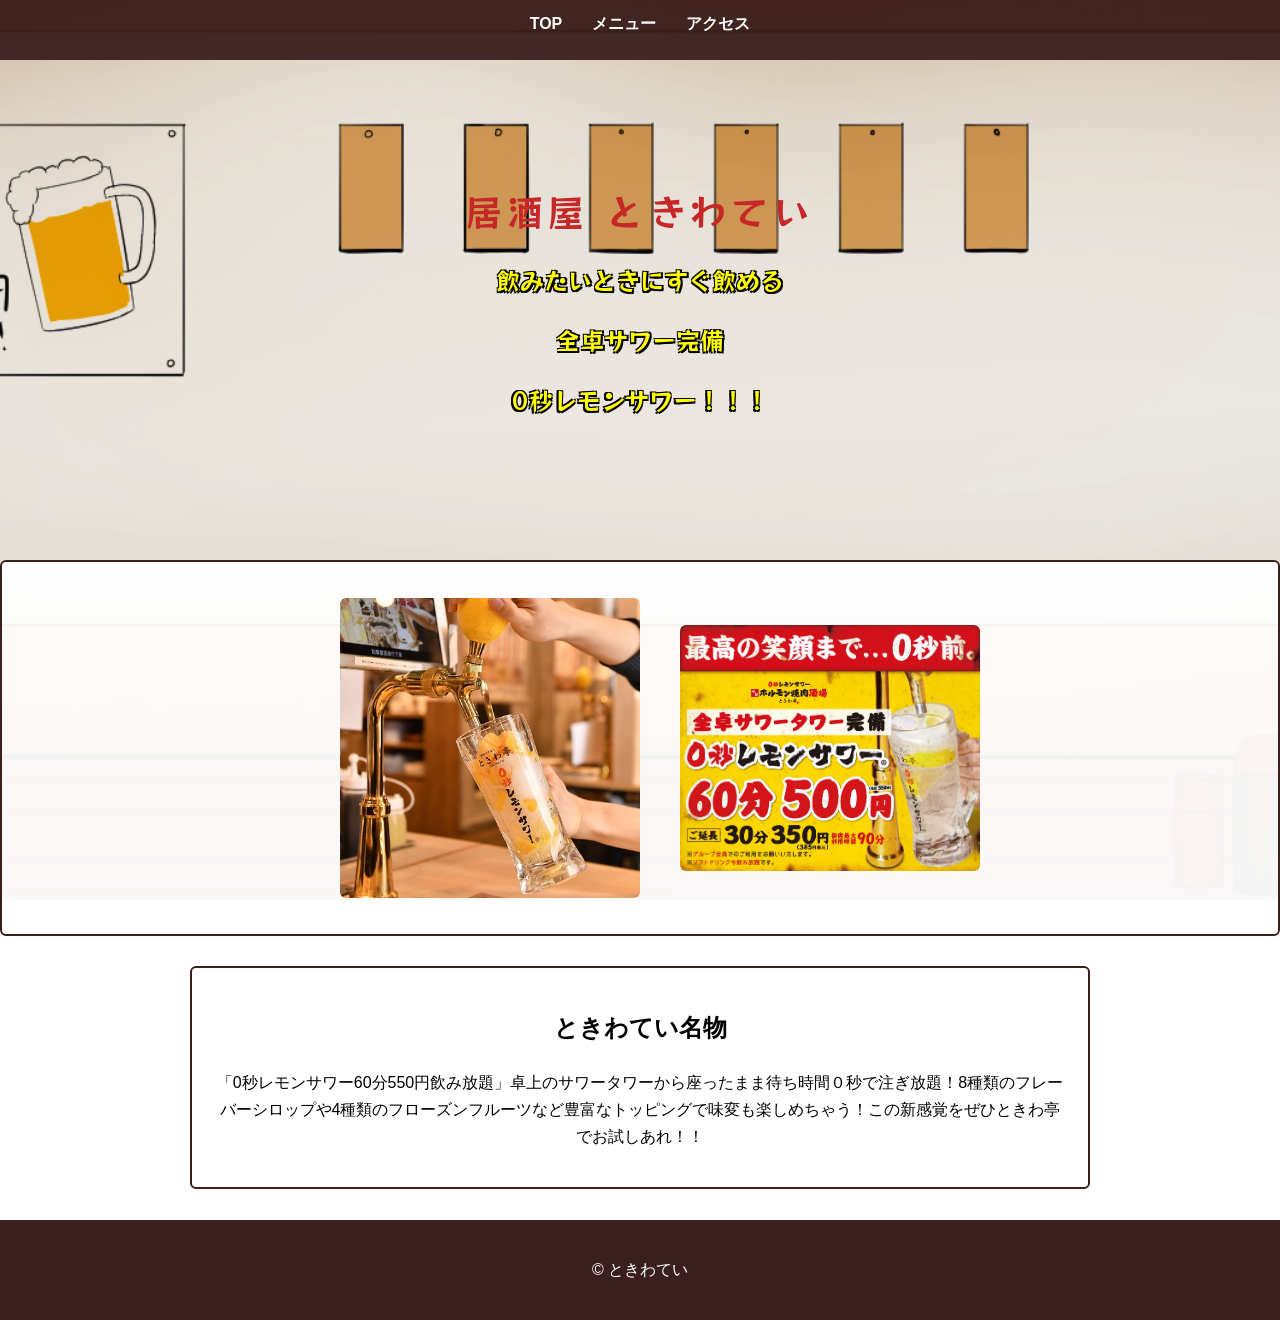
<file: index.html>
<!DOCTYPE html>
<html lang="ja">
<head>
    <meta charset="utf-8">
    <title>ときわてい｜居酒屋</title>
    <meta name="viewport" content="width=device-width, initial-scale=1">

    <!-- OGP -->
    <meta property="og:title" content="居酒屋 ときわてい">
    <meta property="og:description" content="地元で愛される居酒屋 ときわてい">
    <meta property="og:image" content="img/bg.jpg">
    <meta property="og:type" content="website">

    <!-- Google Font -->
    <link rel="preconnect" href="https://fonts.googleapis.com">
    <link rel="preconnect" href="https://fonts.gstatic.com" crossorigin>
    <link href="https://fonts.googleapis.com/css2?family=Noto+Sans+JP:wght@700&display=swap" rel="stylesheet">
    <link href="https://fonts.googleapis.com/css2?family=Shippori+Mincho+B1&display=swap" rel="stylesheet">
    <link href="https://fonts.googleapis.com/css2?family=RocknRoll+One&display=swap" rel="stylesheet">


    <link rel="stylesheet" href="css/style.css">
</head>

<body>

    <header class="hero">
        <nav>
            <ul>
                <li><a href="index.html">TOP</a></li>
                <li><a href="menu.html">メニュー</a></li>
                <li><a href="access.html">アクセス</a></li>
            </ul>
        </nav>

        <span class="shop-name">居酒屋 ときわてい</span>

        <p><span class="shopexplanation">飲みたいときにすぐ飲める</span></p>
        <p><span class="shopexplanation">全卓サワー完備</span></p>
        <p><span class="shopexplanation">0秒レモンサワー！！！</span></p>
    </header>


    <section class="box">
      
        <ul class="menu2-list menu2-image-only">
            <li>

                <img src="img/0秒レモンサワー.jpg" alt="塩ホルモン">
                <img src="img/０秒レモンサワー説明.webp" alt="塩ホルモン">

            </li>
        </ul>

    </section>

    <main class="container">
        <section class="box">
            <h2 style="text-align:center">ときわてい名物</h2>
            <p>
                「0秒レモンサワー60分550円飲み放題」卓上のサワータワーから座ったまま待ち時間０秒で注ぎ放題！8種類のフレーバーシロップや4種類のフローズンフルーツなど豊富なトッピングで味変も楽しめちゃう！この新感覚をぜひときわ亭でお試しあれ！！
            </p>
        </section>
    </main>

    <footer>
        <p>&copy; ときわてい</p>
    </footer>
</body>
</html>
</file>
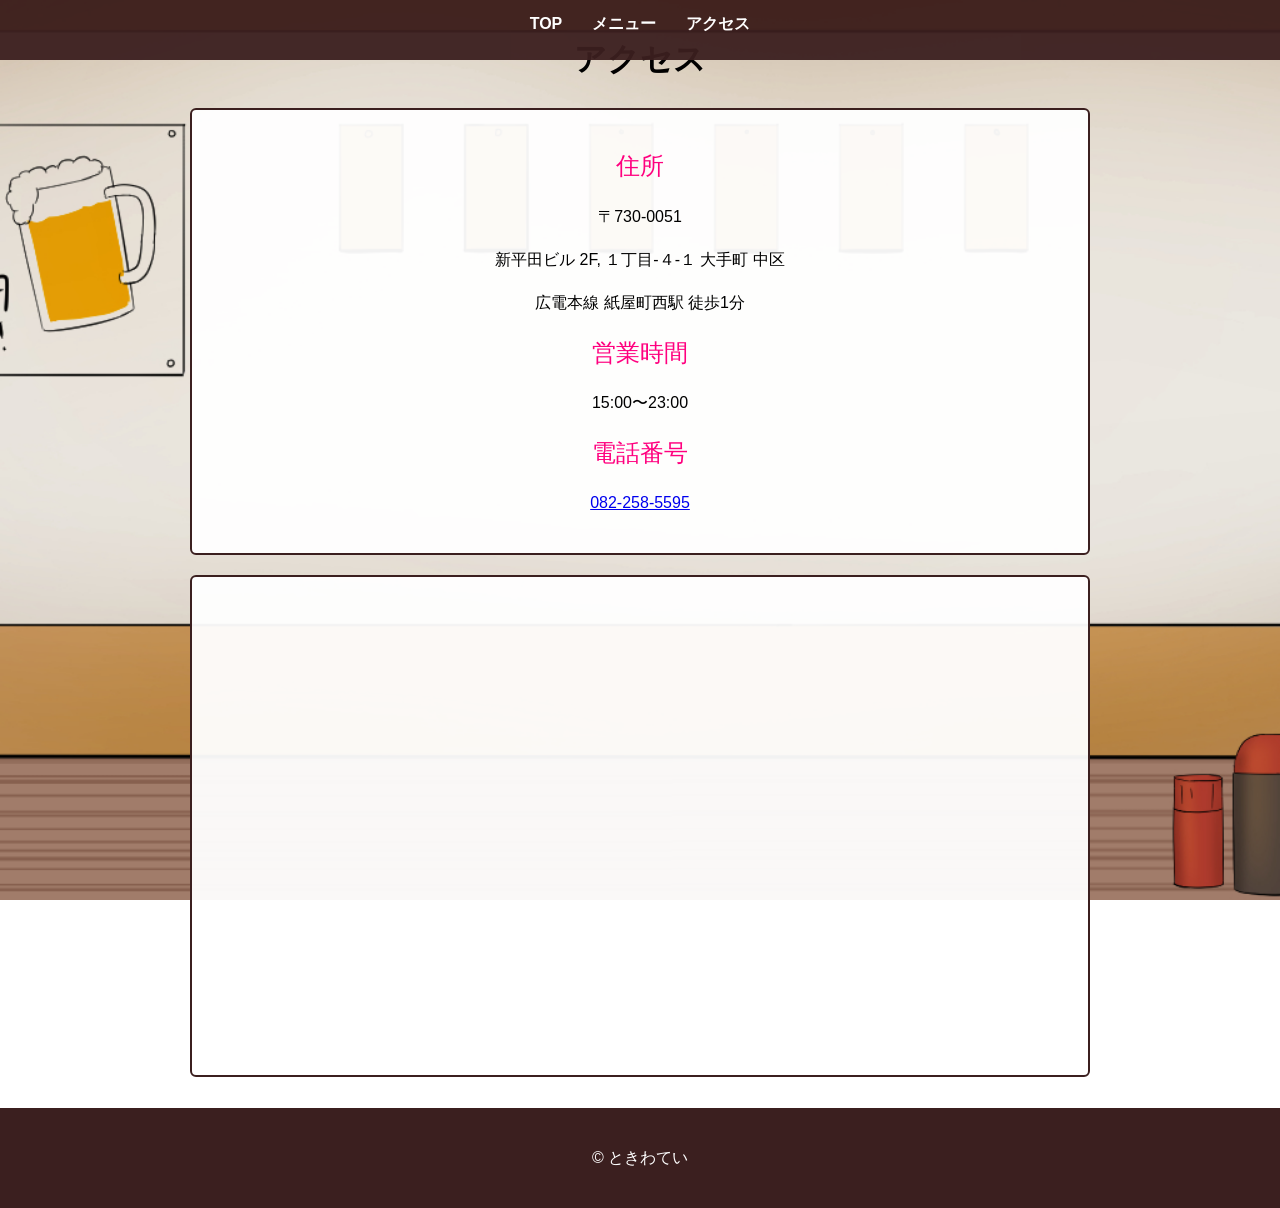
<file: access.html>
<!DOCTYPE html>
<html lang="ja">
<head>
    <meta charset="utf-8">
    <title>アクセス｜ときわてい</title>
    <meta name="viewport" content="width=device-width, initial-scale=1">
    <link rel="stylesheet" href="css/style.css">
</head>

<body>
    <nav>
        <ul>
            <li><a href="index.html">TOP</a></li>
            <li><a href="menu.html">メニュー</a></li>
            <li><a href="access.html">アクセス</a></li>
        </ul>
    </nav>

    <main class="container">
        <h1 style="text-align:center">アクセス</h1>

        <!-- 店舗情報 -->
        <section class="box">
            <p><span class="accessfont">住所</span></p>
            <p>〒730-0051</p>
            <p>新平田ビル 2F, １丁目-４-１ 大手町 中区 </p>
            <p>広電本線 紙屋町西駅 徒歩1分</p>
            <p><span class="accessfont">営業時間</span></p>
            <p>15:00〜23:00</p>
            <p><span class="accessfont">電話番号</span></p>
            <p><a href="tel:082-258-5595">082-258-5595</a></p>
        </section>

        <section class="box">
            <iframe src="https://www.google.com/maps/embed?pb=!1m18!1m12!1m3!1d5536.927298534353!2d132.45583878041379!3d34.394313069165285!2m3!1f0!2f0!3f0!3m2!1i1024!2i768!4f13.1!3m3!1m2!1s0x355aa32f14dbe875%3A0x7eab9a4ece9167ba!2zMOenkuODrOODouODs-OCteODr-ODvCDku5nlj7Djg5vjg6vjg6Ljg7PnhLzogonphZLloLQg44Go44GN44KP5LqtIOe0meWxi-eUuuW6lw!5e0!3m2!1sja!2sjp!4v1768268591505!5m2!1sja!2sjp" width="600" height="450" style="border:0;" allowfullscreen="" loading="lazy" referrerpolicy="no-referrer-when-downgrade">
                width="100%"
                height="300"
                style="border:0;"
                allowfullscreen=""
                loading="lazy"
                referrerpolicy="no-referrer-when-downgrade">
            </iframe>
        </section>
    </main>

    <footer>
        <p>&copy; ときわてい</p>
    </footer>
</body>
</html>
</file>
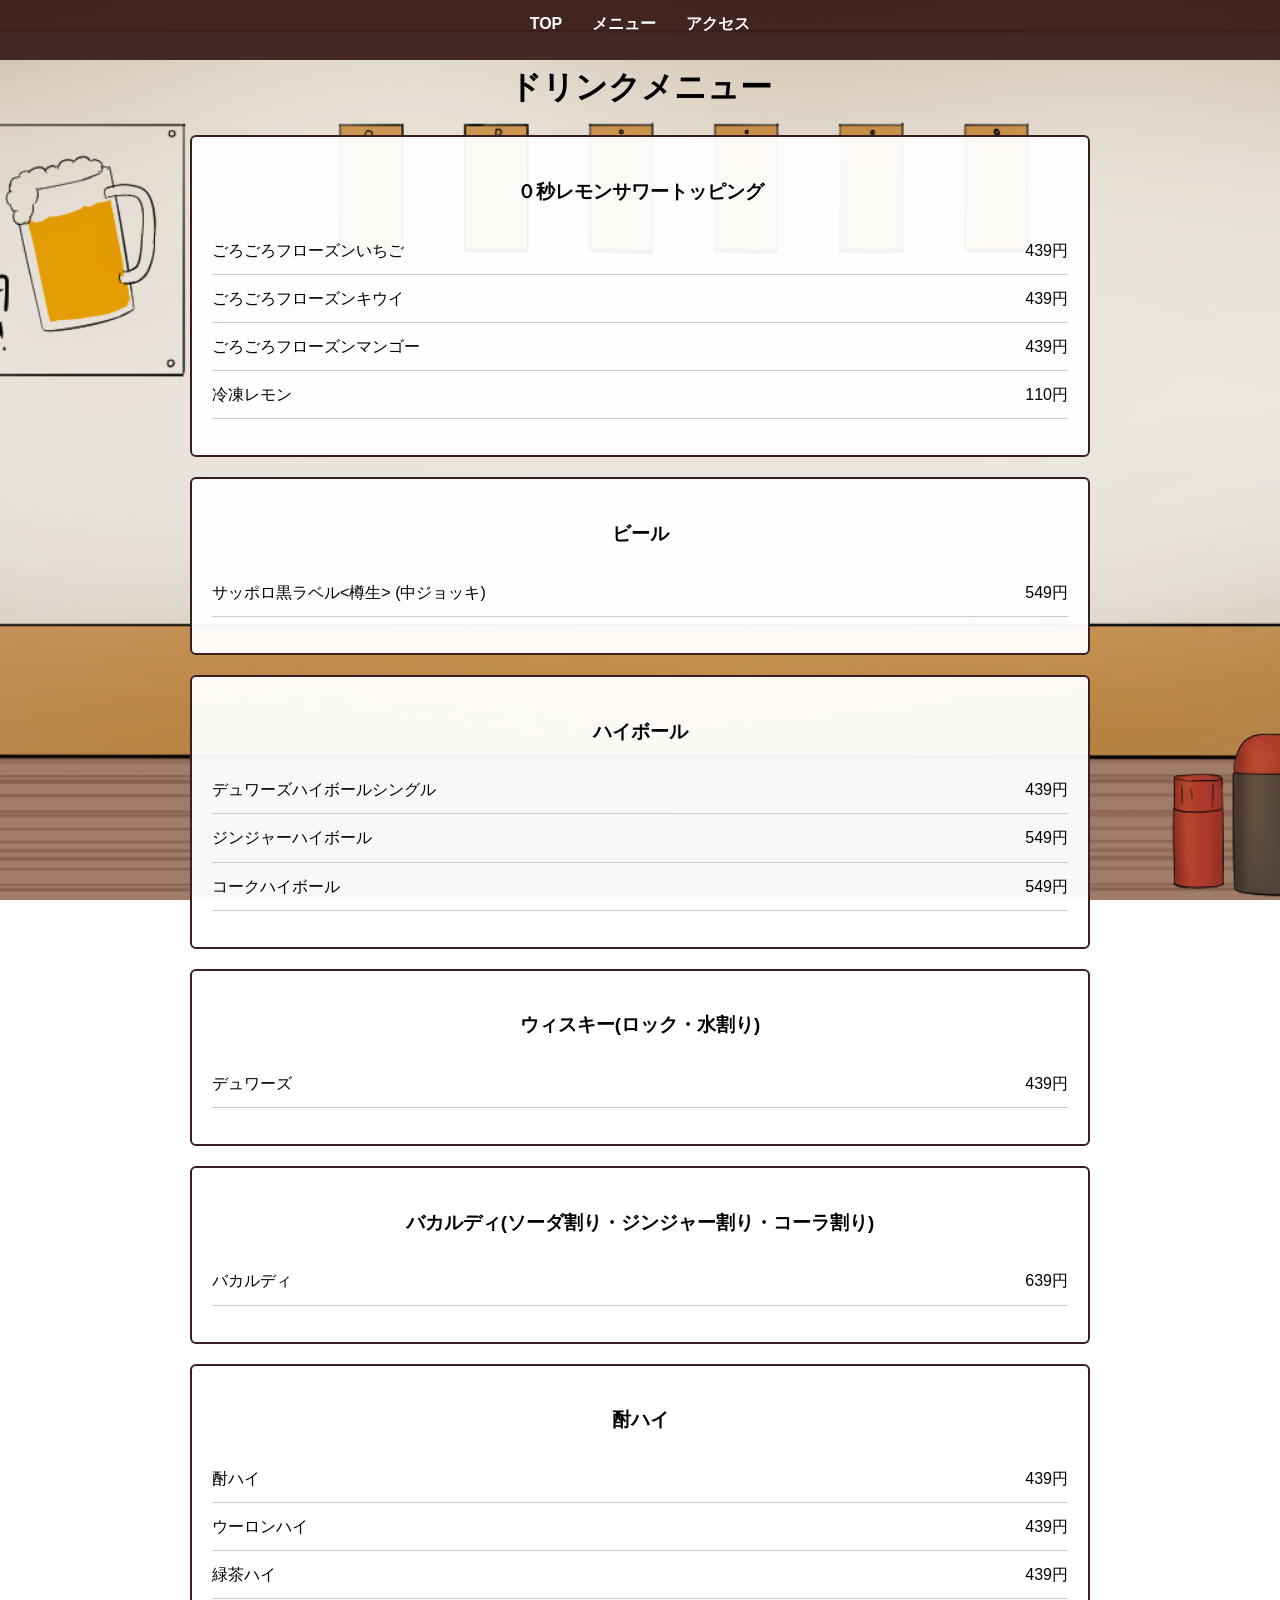
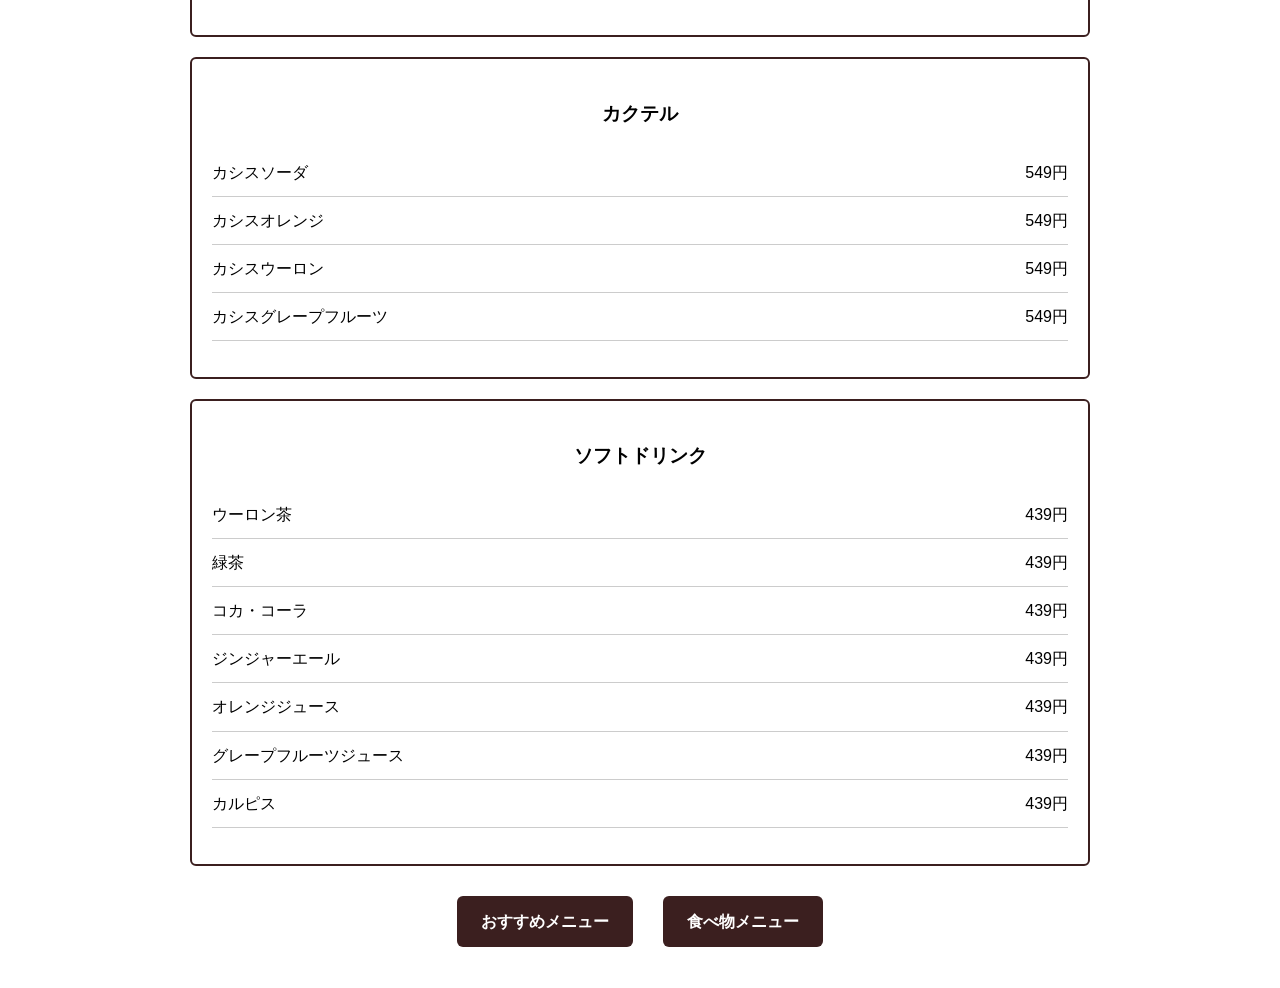
<file: drink.html>
<!DOCTYPE html>
<html lang="ja">
<head>
    <meta charset="utf-8">
    <title>ドリンクメニュー｜ときわてい</title>
    <link rel="stylesheet" href="css/style.css">
</head>
<body>

    <nav>
        <ul>
            <li><a href="index.html">TOP</a></li>
            <li class="has-submenu">
                <a href="menu.html">メニュー</a>
                <ul class="submenu">
                    <li><a href="food.html">食べ物メニュー</a></li>
                    <li><a href="drink.html">ドリンクメニュー</a></li>
                </ul>
            </li>
            <li><a href="access.html">アクセス</a></li>
        </ul>
    </nav>

    <main class="container">
        <br />
        <h1 style="text-align:center">ドリンクメニュー</h1>

        <section class="box">
            <h3>０秒レモンサワートッピング</h3>
            <ul class="menu-list">
                <li><span>ごろごろフローズンいちご</span><span>439円</span></li>
                <li><span>ごろごろフローズンキウイ</span><span>439円</span></li>
                <li><span>ごろごろフローズンマンゴー</span><span>439円</span></li>
                <li><span>冷凍レモン</span><span>110円</span></li>
            </ul>

        </section>

        <section class="box">
            <h3>ビール</h3>
            <ul class="menu-list">
                <li><span>サッポロ黒ラベル<樽生> (中ジョッキ)</span><span>549円</span></li>
            </ul>

        </section>

        <section class="box">
            <h3>ハイボール</h3>
            <ul class="menu-list">
                <li><span>デュワーズハイボールシングル</span><span>439円</span></li>
                <li><span>ジンジャーハイボール</span><span>549円</span></li>
                <li><span>コークハイボール</span><span>549円</span></li>
            </ul>

        </section>

        <section class="box">
            <h3>ウィスキー(ロック・水割り)</h3>
            <ul class="menu-list">
                <li><span>デュワーズ</span><span>439円</span></li>
            </ul>

        </section>

        <section class="box">
            <h3>バカルディ(ソーダ割り・ジンジャー割り・コーラ割り)</h3>
            <ul class="menu-list">
                <li><span>バカルディ</span><span>639円</span></li>
            </ul>

        </section>

        <section class="box">
            <h3>酎ハイ</h3>
            <ul class="menu-list">
                <li><span>酎ハイ</span><span>439円</span></li>
                <li><span>ウーロンハイ</span><span>439円</span></li>
                <li><span>緑茶ハイ</span><span>439円</span></li>
            </ul>

        </section>

        <section class="box">
            <h3>カクテル</h3>
            <ul class="menu-list">
                <li><span>カシスソーダ</span><span>549円</span></li>
                <li><span>カシスオレンジ</span><span>549円</span></li>
                <li><span>カシスウーロン</span><span>549円</span></li>
                <li><span>カシスグレープフルーツ</span><span>549円</span></li>
            </ul>

        </section>

        <section class="box">
            <h3>ソフトドリンク</h3>
            <ul class="menu-list">
                <li><span>ウーロン茶</span><span>439円</span></li>
                <li><span>緑茶</span><span>439円</span></li>
                <li><span>コカ・コーラ</span><span>439円</span></li>
                <li><span>ジンジャーエール</span><span>439円</span></li>
                <li><span>オレンジジュース</span><span>439円</span></li>
                <li><span>グレープフルーツジュース</span><span>439円</span></li>
                <li><span>カルピス</span><span>439円</span></li>
            </ul>

        </section>

        <div class="menu-nav">
            <a href="menu.html" class="menu-link">おすすめメニュー</a>
            <a href="food.html" class="menu-link">食べ物メニュー</a>
        </div>
    </main>

</body>
</html>
</file>
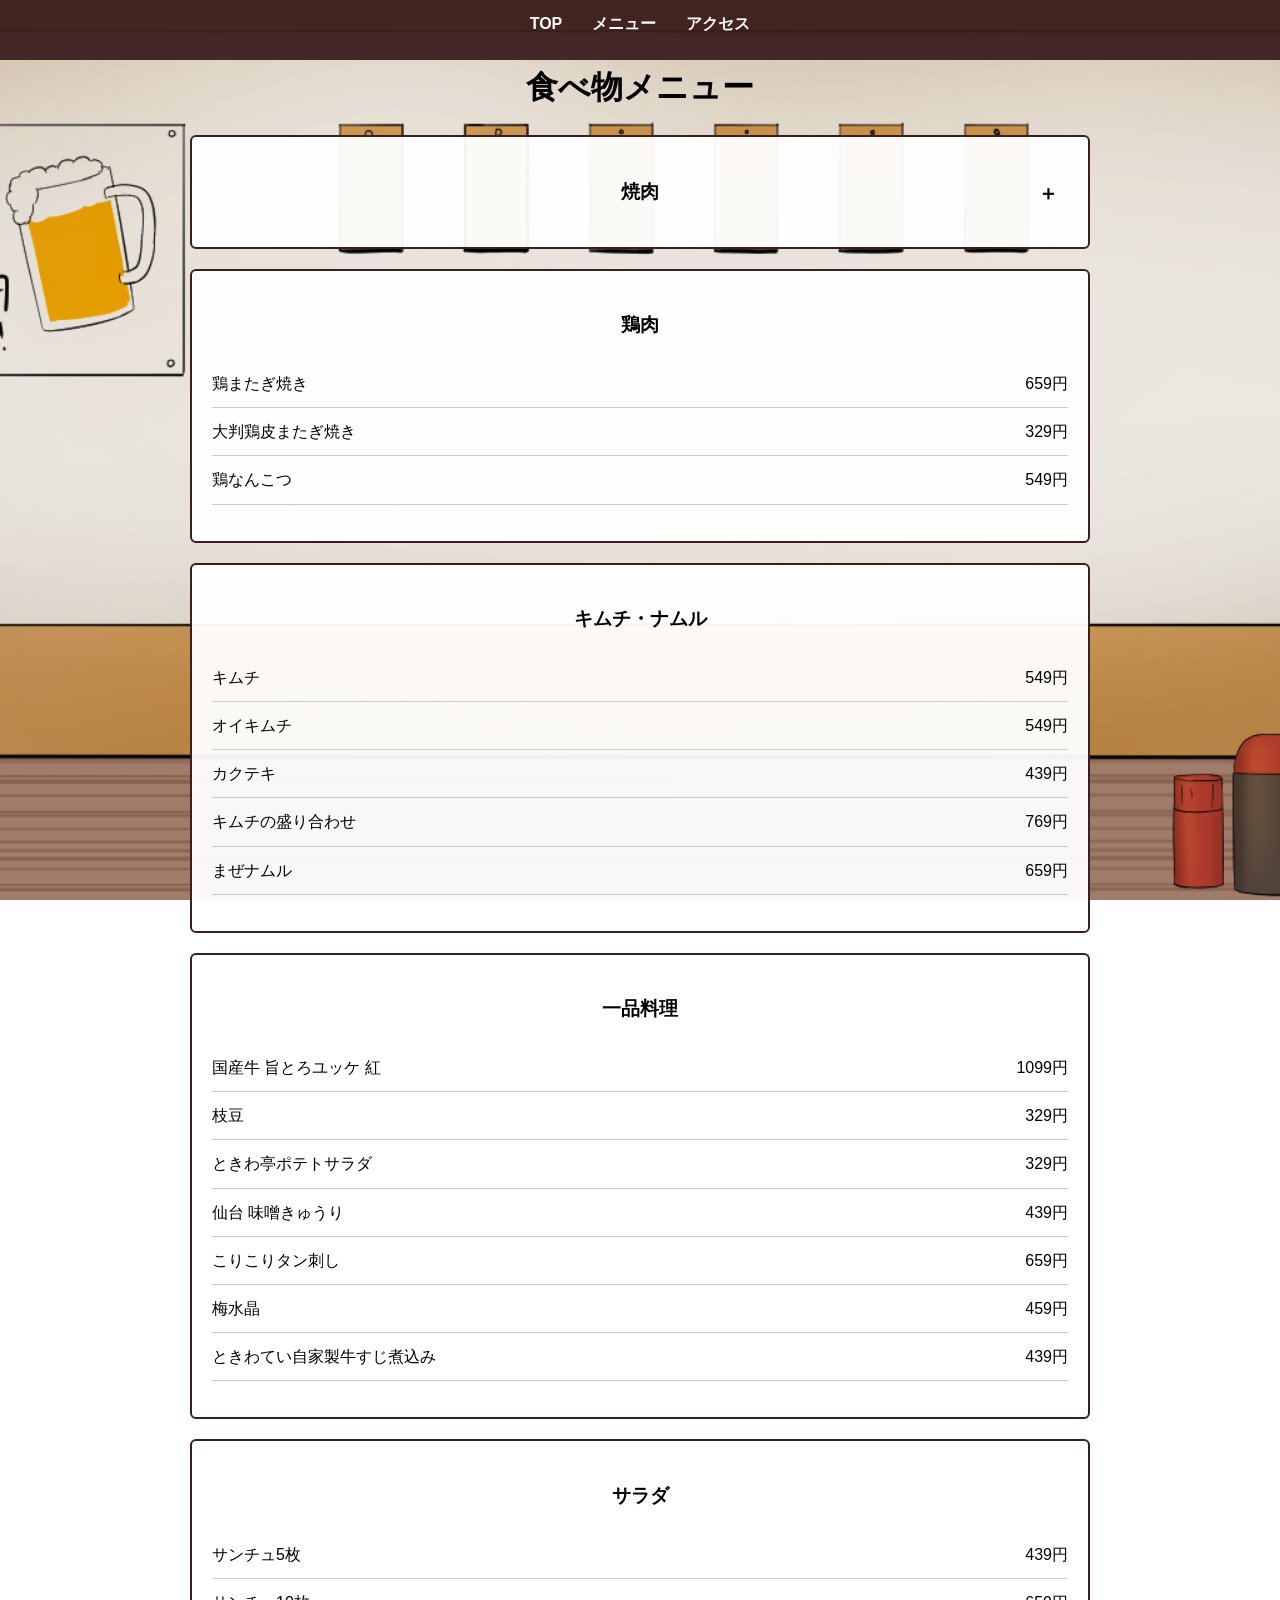
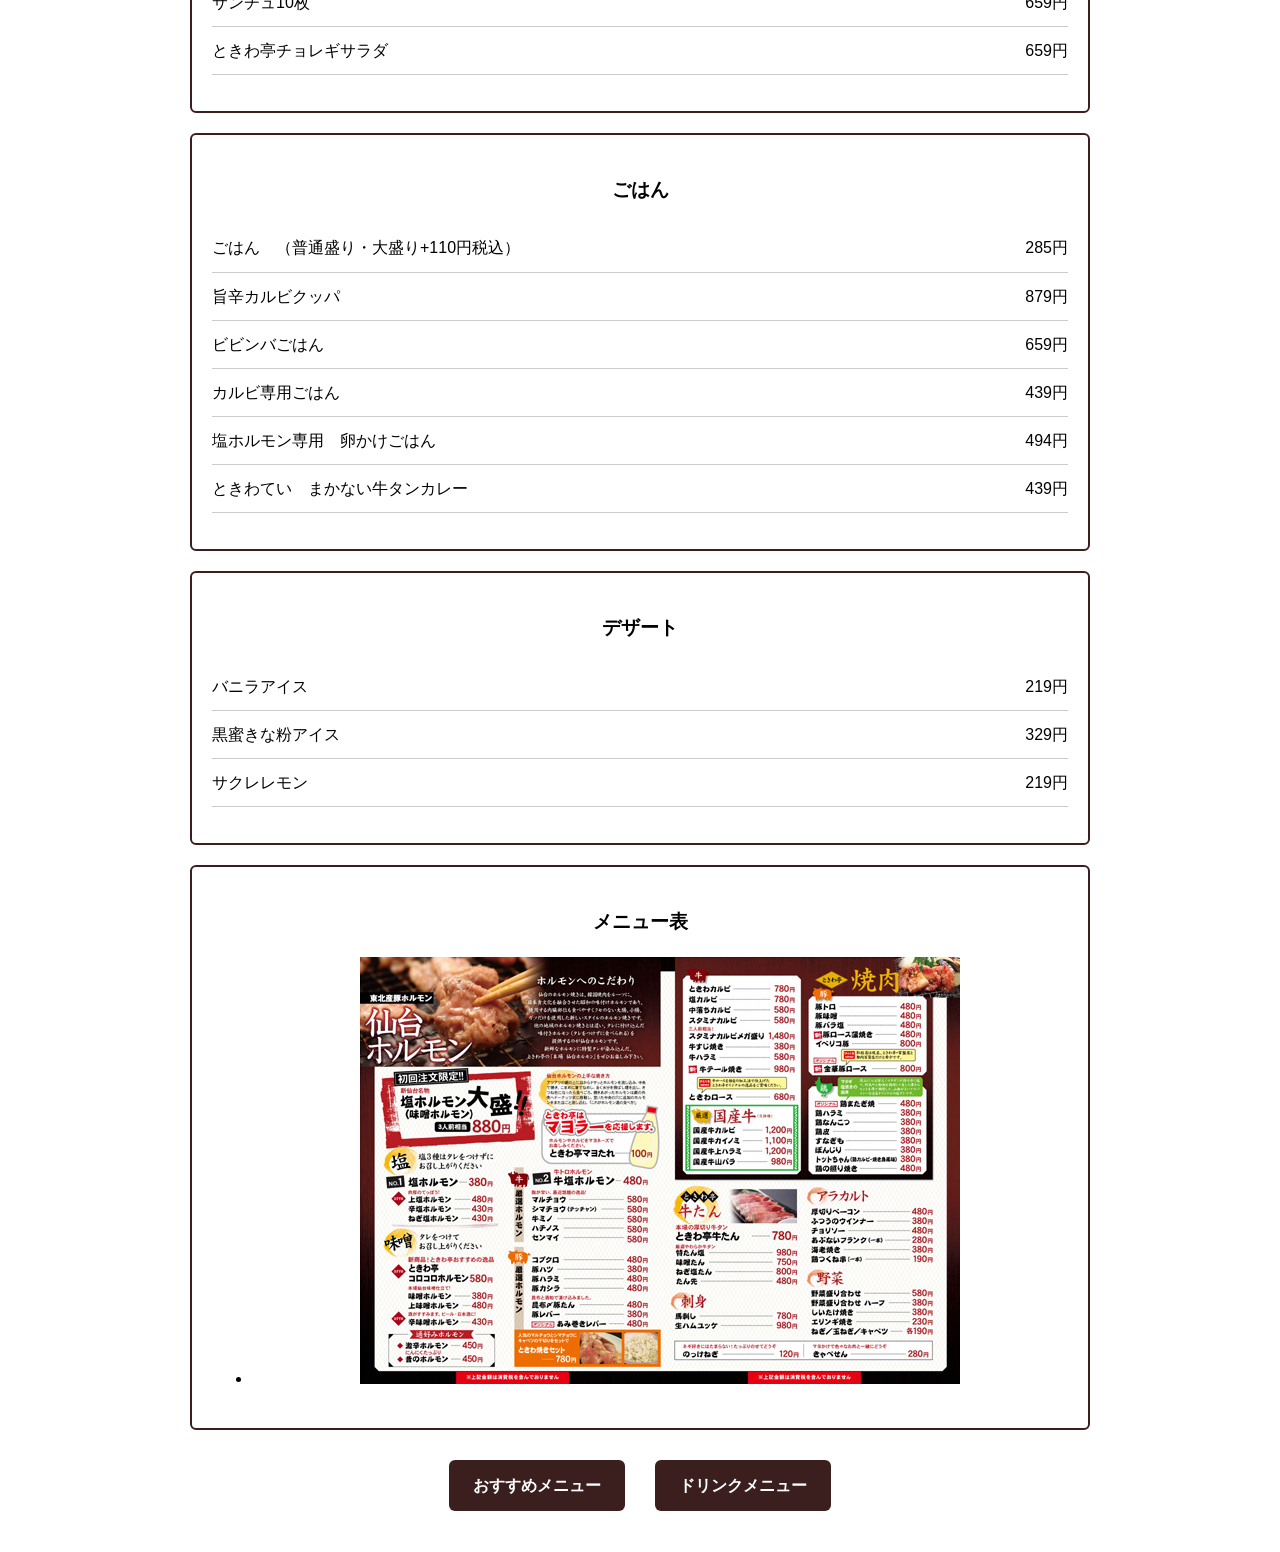
<file: food.html>
<!DOCTYPE html>
<html lang="ja">
<head>
    <meta charset="utf-8">
    <title>食べ物メニュー｜ときわてい</title>
    <link rel="stylesheet" href="css/style.css">
</head>
<body>

    <nav>
        <ul>
            <li><a href="index.html">TOP</a></li>
            <li class="has-submenu">
                <a href="menu.html">メニュー</a>
                <ul class="submenu">
                    <li><a href="food.html">食べ物メニュー</a></li>
                    <li><a href="drink.html">ドリンクメニュー</a></li>
                </ul>
            </li>
            <li><a href="access.html">アクセス</a></li>
        </ul>
    </nav>


    <main class="container">
        <br />
        <h1 style="text-align:center">食べ物メニュー</h1>
        <section class="box food-section">
            <h3 class="toggle-title">焼肉</h3>
            <ul class="menu-list toggle-content">
                <li><span>ごときわてい黒毛和牛上カルビ</span><span>1429円</span></li>
                <li><span>牛厚切りねぎ塩カルビ</span><span>1099円</span></li>
                <li><span>ときわ亭 中落ちカルビ</span><span>769円</span></li>
                <li><span>旨とろ炙りカルビ</span><span>659円</span></li>
                <li><span>ときわていネギ塩ハラミ</span><span>879円</span></li>
                <li><span>シン：ときわていロース</span><span>879円</span></li>
                <li><span>牛厚切りカルビ</span><span>989円</span></li>
                <li><span>つぼ漬けドラゴンカルビ</span><span>1154円</span></li>
                <li><span>ネギ塩中落ちカルビ</span><span>879円</span></li>
                <li><span>ときわていハラミ</span><span>769円</span></li>
                <li><span>牛すじ焼き</span><span>329円</span></li>

            </ul>

        </section>

        <section class="box">
            <h3>鶏肉</h3>
            <ul class="menu-list">
                <li><span>鶏またぎ焼き</span><span>659円</span></li>
                <li><span>大判鶏皮またぎ焼き</span><span>329円</span></li>
                <li><span>鶏なんこつ</span><span>549円</span></li>
            </ul>

        </section>

        <section class="box">
            <h3>キムチ・ナムル</h3>
            <ul class="menu-list">
                <li><span>キムチ</span><span>549円</span></li>
                <li><span>オイキムチ</span><span>549円</span></li>
                <li><span>カクテキ</span><span>439円</span></li>
                <li><span>キムチの盛り合わせ</span><span>769円</span></li>
                <li><span>まぜナムル</span><span>659円</span></li>
            </ul>

        </section>

        <section class="box">
            <h3>一品料理</h3>
            <ul class="menu-list">
                <li><span>国産牛 旨とろユッケ 紅</span><span>1099円</span></li>
                <li><span>枝豆</span><span>329円</span></li>
                <li><span>ときわ亭ポテトサラダ</span><span>329円</span></li>
                <li><span>仙台 味噌きゅうり</span><span>439円</span></li>
                <li><span>こりこりタン刺し</span><span>659円</span></li>
                <li><span>梅水晶</span><span>459円</span></li>
                <li><span>ときわてい自家製牛すじ煮込み</span><span>439円</span></li>
            </ul>

        </section>


        <section class="box">
            <h3>サラダ</h3>
            <ul class="menu-list">
                <li><span>サンチュ5枚</span><span>439円</span></li>
                <li><span>サンチュ10枚</span><span>659円</span></li>
                <li><span>ときわ亭チョレギサラダ</span><span>659円</span></li>
            </ul>

        </section>

        <section class="box">
            <h3>ごはん</h3>
            <ul class="menu-list">
                <li><span>ごはん　（普通盛り・大盛り+110円税込）</span><span>285円</span></li>
                <li><span>旨辛カルビクッパ</span><span>879円</span></li>
                <li><span>ビビンバごはん</span><span>659円</span></li>
                <li><span>カルビ専用ごはん</span><span>439円</span></li>
                <li><span>塩ホルモン専用　卵かけごはん</span><span>494円</span></li>
                <li><span>ときわてい　まかない牛タンカレー</span><span>439円</span></li>
            </ul>

        </section>

        <section class="box">
            <h3>デザート</h3>
            <ul class="menu-list">
                <li><span>バニラアイス</span><span>219円</span></li>
                <li><span>黒蜜きな粉アイス</span><span>329円</span></li>
                <li><span>サクレレモン</span><span>219円</span></li>
            </ul>

        </section>

        <section class="box">
            <h3>メニュー表</h3>
            <ul class="menu1-list menu1-image-only">
                <li>
                    <a href="img/メニュー表.jpg">
                        <img src="img/メニュー表.jpg" alt="塩ホルモン">
                    </a>
                </li>
            </ul>

        </section>


        <div class="menu-nav">
            <a href="menu.html" class="menu-link">おすすめメニュー</a>
            <a href="drink.html" class="menu-link">ドリンクメニュー</a>
        </div>
    </main>


    <script src="java/java.js"></script>
</body>
</html>
</file>
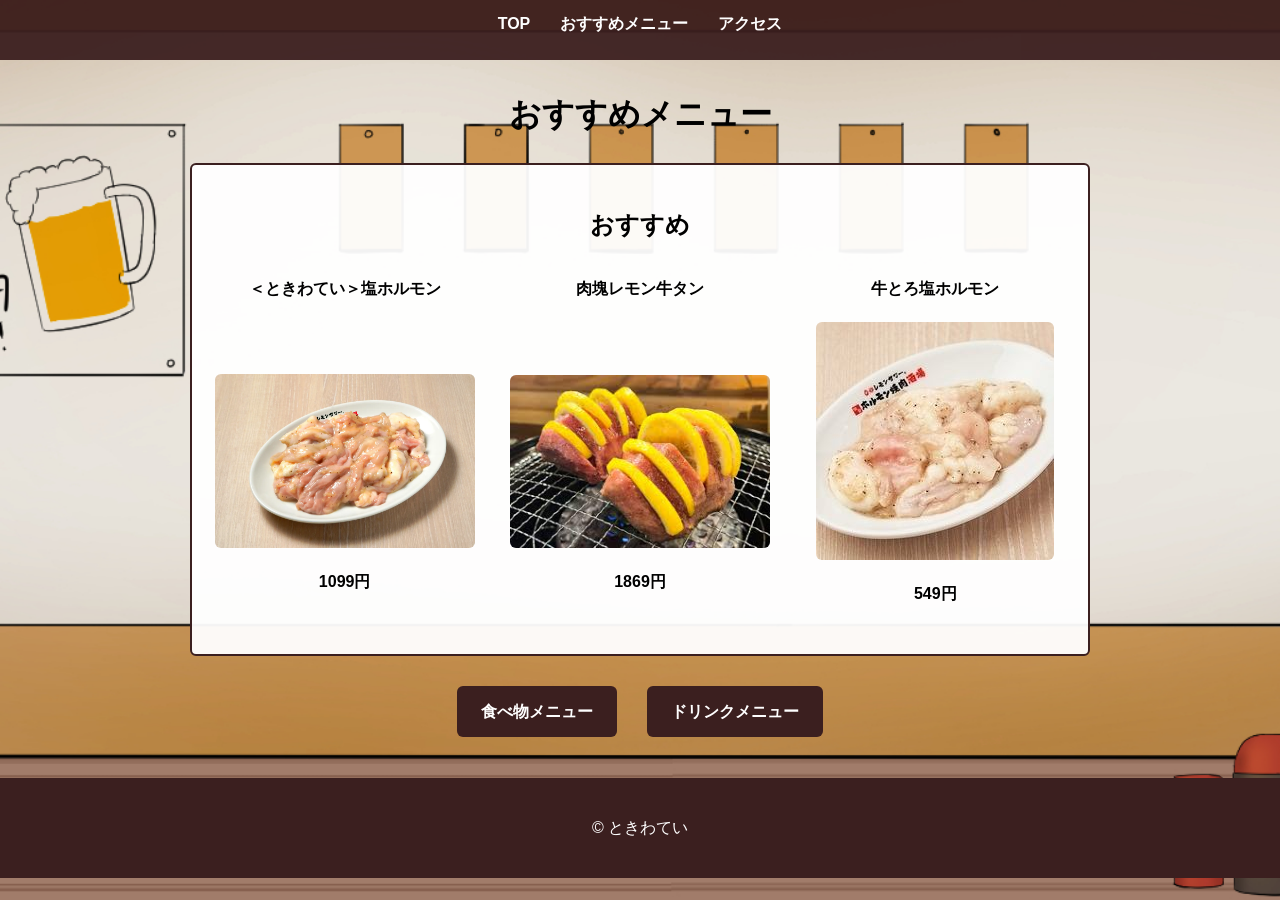
<file: menu.html>
<!DOCTYPE html>
<html lang="ja">
<head>
  <meta charset="utf-8">
  <title>メニュー｜ときわてい</title>
  <meta name="viewport" content="width=device-width, initial-scale=1">
  <link rel="stylesheet" href="css/style.css">
</head>

<body>
<nav>
  <ul>
    <li><a href="index.html">TOP</a></li>
    <li class="has-submenu">
        <a href="menu.html">おすすめメニュー</a>
        <ul class="submenu">
            <li><a href="food.html">食べ物メニュー</a></li>
            <li><a href="drink.html">ドリンクメニュー</a></li>
        </ul>
    </li>
    <li><a href="access.html">アクセス</a></li>
  </ul>
</nav>

<main class="container">
    <br />
    <br />
    <h1 style="text-align:center">おすすめメニュー</h1>



    <section class="box">
        <h2>おすすめ</h2>
        <ul class="menu-list recommend-list">
            <li>
                <span class="menu-name">＜ときわてい＞塩ホルモン</span>
                <img src="img/塩ホルモン.webp" alt="塩ホルモン">
                <span class="menu-price">1099円</span>
            </li>
            <li>
                <span class="menu-name">肉塊レモン牛タン</span>
                <img src="img/肉塊レモン牛タン.jpg" alt="肉塊レモン牛タン">
                <span class="menu-price">1869円</span>
            </li>
            <li>
                <span class="menu-name">牛とろ塩ホルモン</span>
                <img src="img/牛トロ塩ホルモン.jpg" alt="牛とろ塩ホルモン">
                <span class="menu-price">549円</span>
            </li>
        </ul>
    </section>

   

    <div class="menu-nav">
        <a href="food.html" class="menu-link">食べ物メニュー</a>
        <a href="drink.html" class="menu-link">ドリンクメニュー</a>
    </div>
</main>

<footer>
  <p>&copy; ときわてい</p>
</footer>
</body>
</html>
</file>
<file: css/style.css>
body {
    margin: 0;
    font-family: sans-serif;
    line-height: 1.7;
    background-image: url("../img/bg.jpg");
    background-size: cover; /* 画面いっぱいに拡大 */
    background-position: center; /* 中央基準 */
    background-repeat: no-repeat;
    background-attachment: fixed; /* スクロールしても固定（不要なら削除） */
}


/* ===== ナビゲーション ===== */
nav {
    background: rgba(59, 31, 31, 0.95);
    height: 60px;
    position: fixed; 
    top: 0;
    left: 0;
    width: 100%;
    z-index: 1000;
}


    nav ul {
        display: flex;
        list-style: none;
        margin: 0;
        padding: 10px;
        justify-content: center;
        align-items: center;
    }

    nav a {
        color: #fff;
        text-decoration: none;
        margin: 0 15px;
        font-weight: bold;
    }

        nav a:hover {
            text-decoration: underline;
        }

/* ===== ヒーロー ===== */
.hero {
    color: #fff;
    text-align: center;
    padding: 120px 20px;
    background: transparent;
    margin-top: 60px; /* ★ 固定ナビ分ずらす */
}



    .hero h1 {
        font-size: 3rem;
        margin-bottom: 10px;
    }

    .hero p {
        font-size: 1.2rem;
    }

/* ===== レイアウト ===== */
.container {
    max-width: 900px;
    margin: 1px auto;
    padding: 10px;
}

.box {
    background: rgba(255, 255, 255, 0.95);
    border: 2px solid #3b1f1f;
    padding: 20px;
    margin-bottom: 20px;
    border-radius: 6px;
    text-align: center
}

/* ===== メニュー ===== */
.menu-list {
    list-style: none;
    padding: 0;
}

    .menu-list li {
        display: flex;
        align-items: center;
        justify-content: space-between;
        gap: 10px;
        border-bottom: 1px solid #ccc;
        padding: 10px 0;
    }

    .menu-list img {
        width: 80px;
        border-radius: 6px;
    }

.menu-name {
    flex: 2;
}

.menu-price {
    flex: 1;
    text-align: right;
    font-weight: bold;
}

/* ===== フッター ===== */
footer {
    background: #3b1f1f;
    color: #fff;
    text-align: center;
    padding: 20px;
    height: 60px;
}

/* ===== 店名のフォントかえるクラス===== */
.shop-name {
    font-family: "RocknRoll One", sans-serif;
    font-size: 36px;
    color: #c62828;
    letter-spacing: 0.15em;
}
/* ===== 店名の説明フォントかえるクラス===== */
.shopexplanation {
    font-family: "RocknRoll One", sans-serif;
    font-size: 24px;
    color: #ffff00;
    text-shadow: 1.5px 1.5px 0 #000000, -1.5px 1.5px 0 #000000, -1.5px -1.5px 0 #000000, 1.5px -1.5px 0 #000000;
    
}

/* ===== 食べ物メニュー表を真ん中にするクラス===== */
.menu1-image-only li {
    justify-content: center; /* 横中央 */
    border-bottom: none; /* 下線消す */
}

/* ===== 食べ物メニュー表の大きさを調整するクラス===== */
.menu1-image-only img {
    width: 500%;
    max-width: 600px; /* 好きなサイズに調整 */
    height: auto;
}

/* ===== 食べ物メニュをクリックできることがわかるようにするクラス===== */
.menu-image-only img {
    cursor: pointer;
    transition: transform 0.2s;
}

    .menu-image-only img:hover {
        transform: scale(1.03);
    }


/* 画像2枚横並び用 */
.menu2-image-only li {
    display: flex;
    justify-content: center; /* 中央寄せ */
    align-items: center;
    gap: 40px; /* 画像の間隔 */
    border-bottom: none;
}

/* 画像サイズをそろえる */
.menu2-image-only img {
    width: 300%; /* 2枚で100%弱 */
    max-width: 300px; /* 最大サイズ調整 */
    height: auto;
    border-radius: 6px;
}

.recommend-list {
    display: grid;
    grid-template-columns: repeat(3, 1fr);
    gap: 30px;
    justify-items: center;
}



/* ===== アクセスの文字の大きさを変えるクラス===== */
.accessfont {
    font-size: 24px;
    color: #ff007f;
}

.menu-nav {
    display: flex;
    justify-content: center;
    gap: 30px;
    margin: 30px 0;
}

.recommend-list {
    display: grid;
    grid-template-columns: repeat(3, 1fr);
    gap: 30px;
    padding: 0;
}

/* 各カード */
.recommend-list li {
    display: flex;
    flex-direction: column;
    align-items: center;
    border-bottom: none;
}

/* 画像を大きく・開始位置を完全に揃える */
.recommend-list img {
    width: 100%;
    max-width: 260px; /*  ここで大きさ調整 */
    height: auto;
    margin: 10px 0;
    border-radius: 6px;
}

/* 名前 */
.recommend-list .menu-name {
    font-weight: bold;
    text-align: center;
}

/* 価格 */
.recommend-list .menu-price {
    font-weight: bold;
}



.menu-link {
    display: inline-block;
    padding: 12px 24px;
    background-color: #3b1f1f;
    color: #fff;
    text-decoration: none;
    font-weight: bold;
    border-radius: 6px;
    transition: background-color 0.3s, transform 0.2s;
}

    .menu-link:hover {
        background-color: #7a3e3e;
        transform: translateY(-2px);
    }

/* ===== ドロップダウンメニュー ===== */
.has-submenu {
    position: relative;
}

/* サブメニュー本体 */
.submenu {
    display: none;
    position: absolute;
    top: 25px; /* ナビの高さと同じ */
    left: 50%;
    transform: translateX(-50%);
    background: rgba(59, 31, 31, 0.95);
    list-style: none;
    padding: 10px 0;
    margin: 0;
    border-radius: 6px;
    min-width: 200px;
    z-index: 1100;
}

    /* サブメニューの項目 */
    .submenu li {
        text-align: center;
    }

    /* サブメニューのリンク */
    .submenu a {
        display: block;
        padding: 10px 20px;
        color: #fff;
        text-decoration: none;
    }

        .submenu a:hover {
            background: rgba(255, 255, 255, 0.15);
        }

.toggle-content {
    display: none;
}

.toggle-title {
    cursor: pointer;
    position: relative;
}

    /* ＋ マーク */
    .toggle-title::after {
        content: "＋";
        position: absolute;
        right: 10px;
        font-size: 20px;
    }

    /* 開いたら － */
    .toggle-title.active::after {
        content: "－";
    }

/* ホバーしたら表示 */
.has-submenu:hover .submenu {
    display: block;
}



/* ===== レスポンシブ ===== */
@media (max-width: 768px) 
{
    nav ul {
        flex-direction: column;
        gap: 10px;
    }

    .hero {
        padding: 80px 20px;
    }

        .hero h1 {
            font-size: 2rem;
        }

    .menu-list li {
        flex-direction: column;
        align-items: flex-start;
    }

    .menu-list img {
        width: 100%;
        max-width: 300px;
    }

    .menu-price {
        text-align: left;
    }

    .menu-nav {
        flex-direction: column;
        align-items: center;
        gap: 15px;
    }

    .menu-link {
        width: 80%;
        text-align: center;
    }

    .submenu {
        position: static;
        transform: none;
        background: #3b1f1f;
    }

    .has-submenu:hover .submenu {
        display: block;
    }


}
</file>
